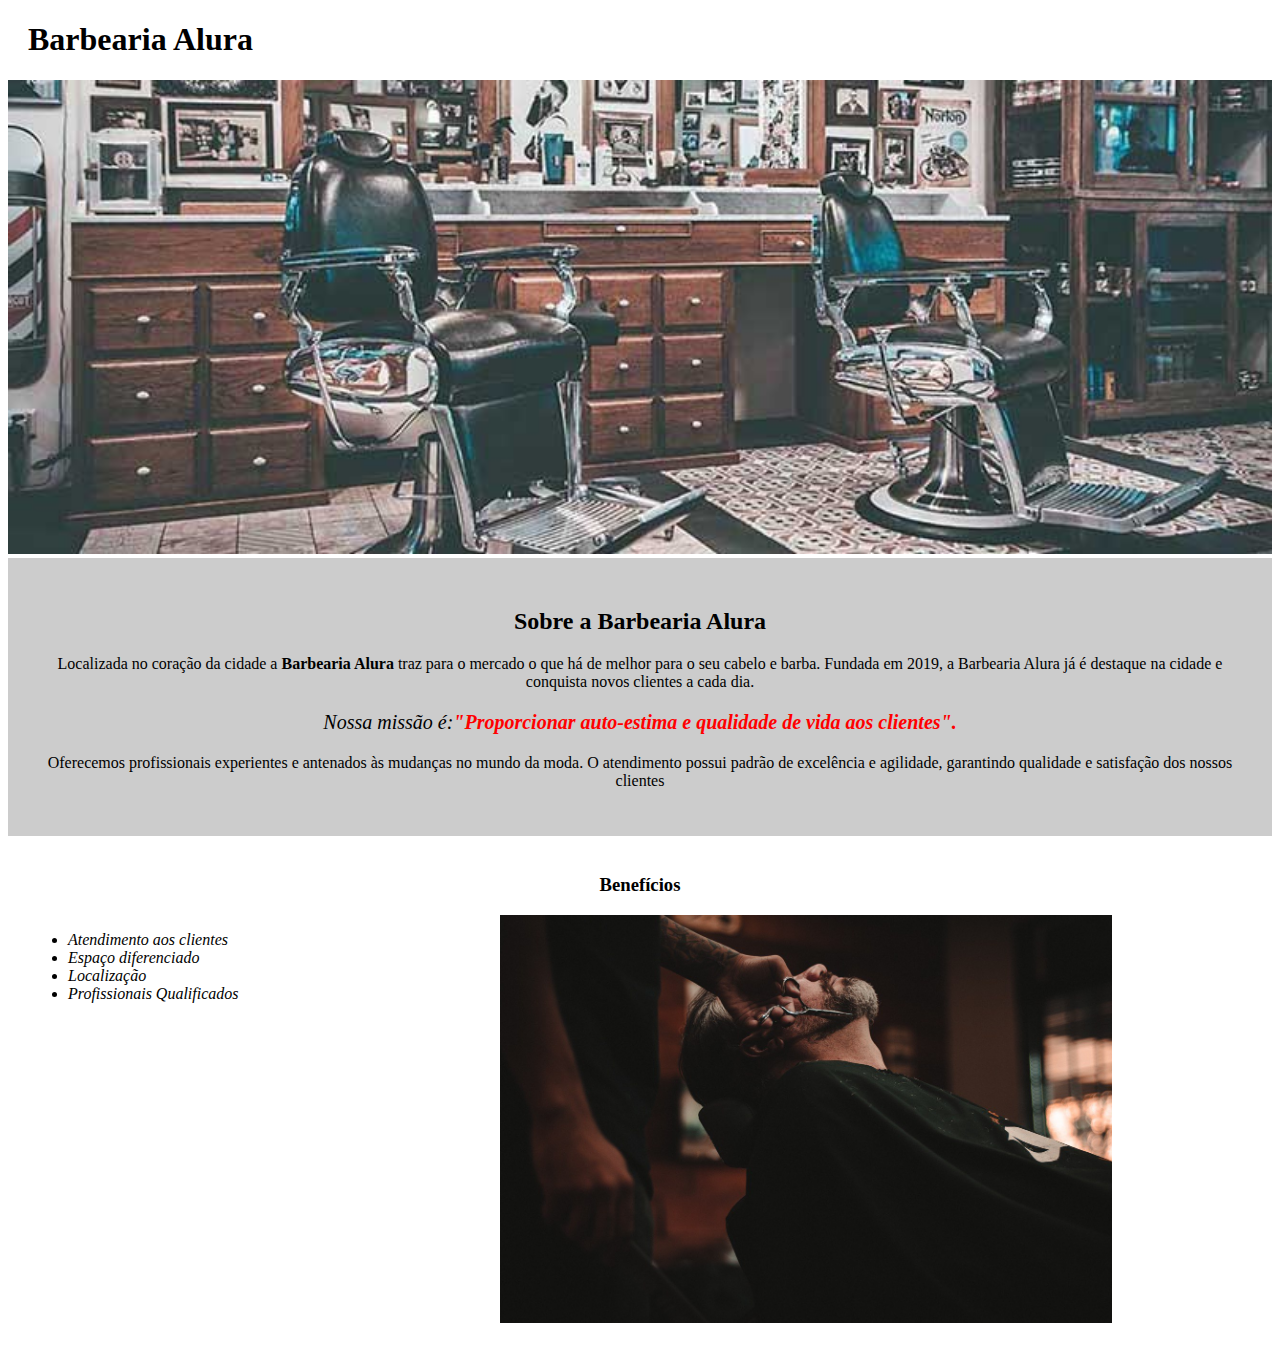
<file: Projeto02/index.html>
<!DOCTYPE html>
<html lang="pt-br">
	<head>
		<meta charset="utf-8">
		<title>Barbearia Alura</title>
		<link rel="stylesheet" type="text/css" href="style.css">
	</head>
	<body>
		<header>
			<h1 class="titulo-principal">Barbearia Alura</h1>
		</header>
		<img id="banner" src="imagens/banner.jpg" height="auto" >
		<div class="principal">
			<h2 class="titulo-centralizado">Sobre a Barbearia Alura</h2>

			<p>Localizada no coração da cidade a <strong>Barbearia Alura</strong> traz para o mercado o que há de melhor para o seu cabelo e barba. Fundada em 2019, a Barbearia Alura já é destaque na cidade e conquista novos clientes a cada dia.</p>

			<p id="missao"><em>Nossa missão é:<strong>"Proporcionar auto-estima e qualidade de vida aos clientes".</strong></em></p>

			<p>Oferecemos profissionais experientes e antenados às mudanças no mundo da moda. O atendimento possui padrão de excelência e agilidade, garantindo qualidade e satisfação dos nossos clientes </p>
		</div>

		<div class="beneficios">
			<h3 class="titulo-centralizado">Benefícios</h3>

			<ul>
				<li class="itens">Atendimento aos clientes</li>
				<li class="itens">Espaço diferenciado</li>
				<li class="itens">Localização</li>
				<li class="itens">Profissionais Qualificados</li>
			</ul>

			<img src="imagens/beneficios.jpg" class="imagembeneficios">
		</div>
	</body>
</html>
</file>
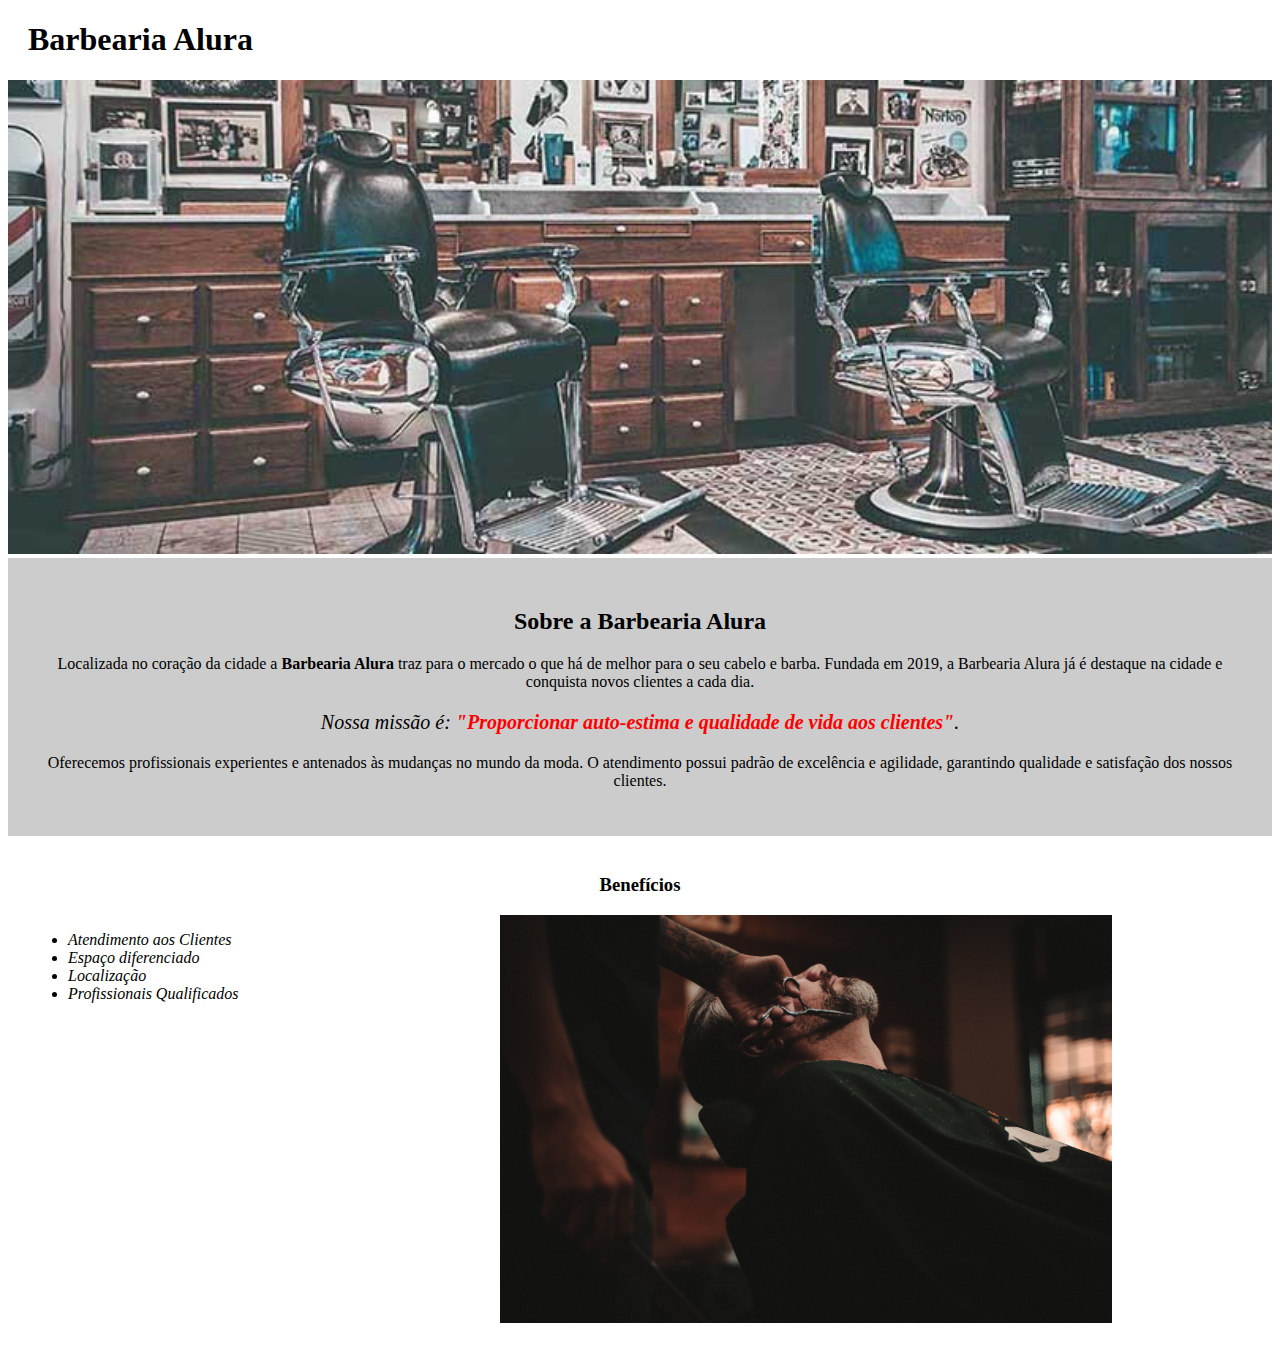
<file: Projeto02/Nova pasta/index.html>
<!DOCTYPE html>
<html lang="pt-br">
	<head>
		<meta charset="UTF-8">
		<title>Barbearia Alura</title>
		<link rel="stylesheet" href="style.css">
	</head>

	<body>
		<header>
			<h1 class="titulo-principal">Barbearia Alura</h1>
		</header>
		<img id="banner" src="banner.jpg">
		<div class="principal">
			<h2 class="titulo-centralizado">Sobre a Barbearia Alura</h2>
	 
			<p>Localizada no coração da cidade a <strong>Barbearia Alura</strong> traz para o mercado o que há de melhor para o seu cabelo e barba. Fundada em 2019, a Barbearia Alura já é destaque na cidade e conquista novos clientes a cada dia.</p>

			<p id="missao"><em>Nossa missão é: <strong>"Proporcionar auto-estima e qualidade de vida aos clientes"</strong>.</em></p>

			<p>Oferecemos profissionais experientes e antenados às mudanças no mundo da moda. O atendimento possui padrão de excelência e agilidade, garantindo qualidade e satisfação dos nossos clientes.</p>
		</div>

		<div class="beneficios">
			<h3 class="titulo-centralizado">Benefícios</h3>

			<ul>
				<li class="itens">Atendimento aos Clientes</li>
				<li class="itens">Espaço diferenciado</li>
				<li class="itens">Localização</li>
				<li class="itens">Profissionais Qualificados</li>
			</ul>

			<img src="beneficios.jpg" class="imagembeneficios">
		</div>
	</body>
</html>
</file>
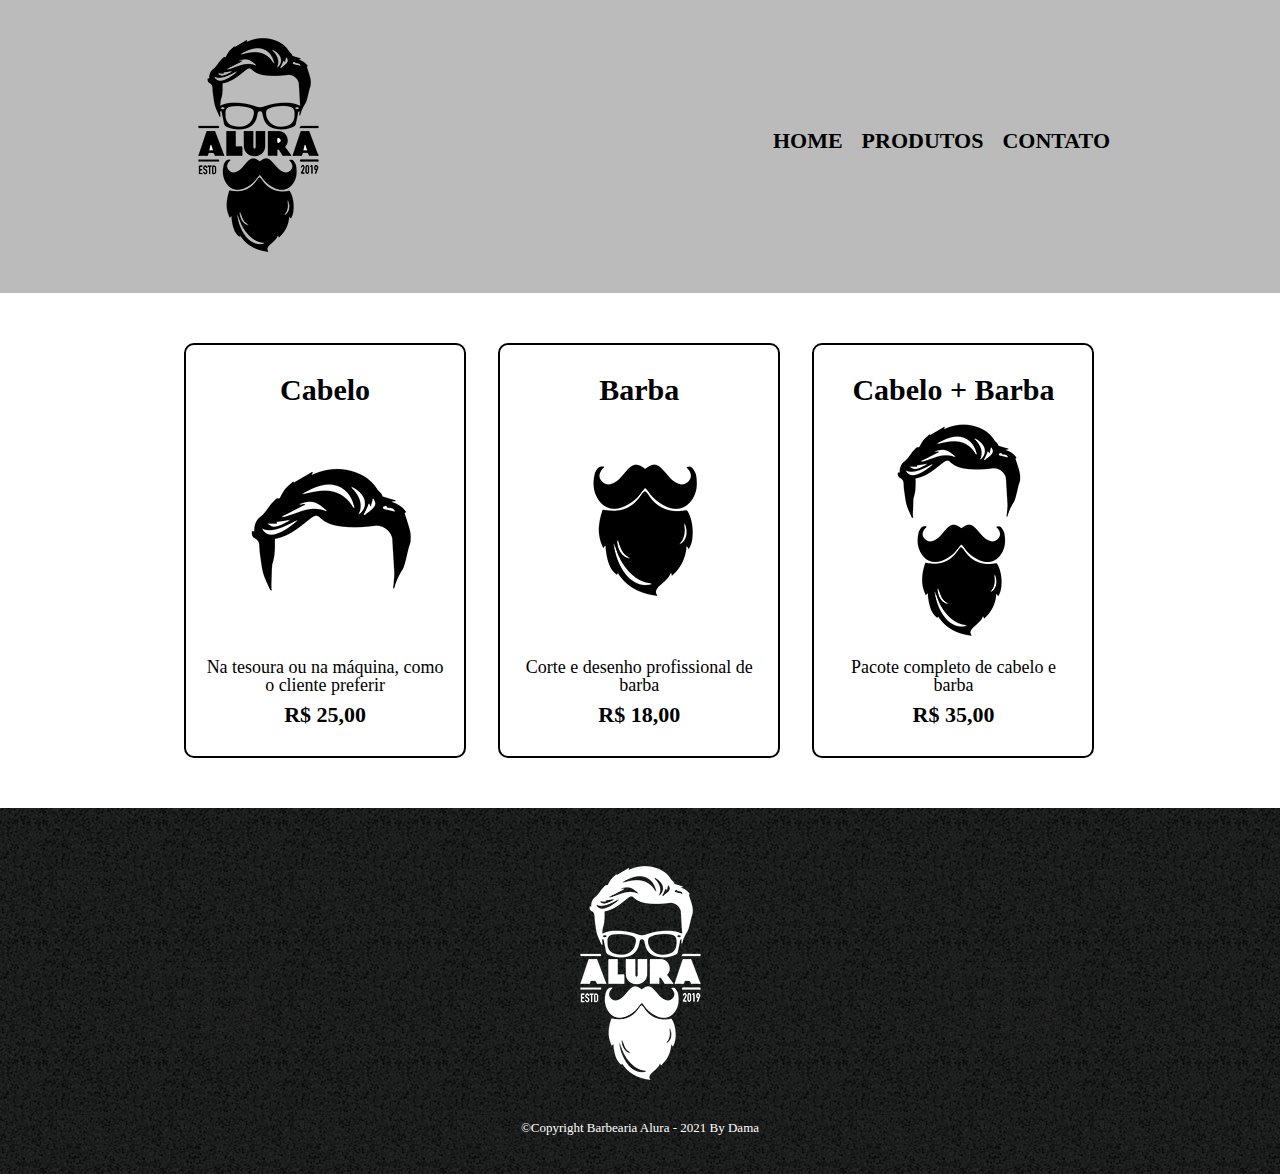
<file: Projeto02/produtos.html>
<!DOCTYPE html>
<html lang="pt_br">
<head>
	<meta charset="utf-8">
	<title>Produtos - Barbearia Alura</title>
	<link rel="stylesheet" type="text/css" href="reset.css">
	<link rel="stylesheet" type="text/css" href="produtos.css">
</head>
<body>
	<header>
		<div class="caixa">
			<h1><img src="imagens/logo.png"></h1>
			<nav>
				<ul class="navegacao">
					<li><a href="index.html">Home</a></li>
					<li><a href="produtos.html">Produtos</a></li>
					<li><a href="contato.html">Contato</a></li>
				</ul>
			</nav>
		</div>
	</header>
	<main>
		<ul class="produtos">
			<li>
				<h2>Cabelo</h2>
				<img src="imagens/cabelo.jpg">
				<p class="produto-descricao">Na tesoura ou na máquina, como o cliente preferir</p>
				<p class="produto-preco">R$ 25,00</p>
			</li>
			<li>
				<h2>Barba</h2>
				<img src="imagens/barba.jpg">
				<p class="produto-descricao">Corte e desenho profissional de barba</p>
				<p class="produto-preco">R$ 18,00</p>
			</li>
			<li>
				<h2>Cabelo + Barba</h2>
				<img src="imagens/cabelo+barba.jpg">
				<p class="produto-descricao">Pacote completo de cabelo e barba</p>
				<p class="produto-preco">R$ 35,00</p>
			</li>
		</ul>
	</main>
	<footer>
		<img src="imagens/logo-branco.png">
		<p class="copyright">&copy;Copyright Barbearia Alura - 2021 By Dama</p>
	</footer>
</body>
</html>
</file>
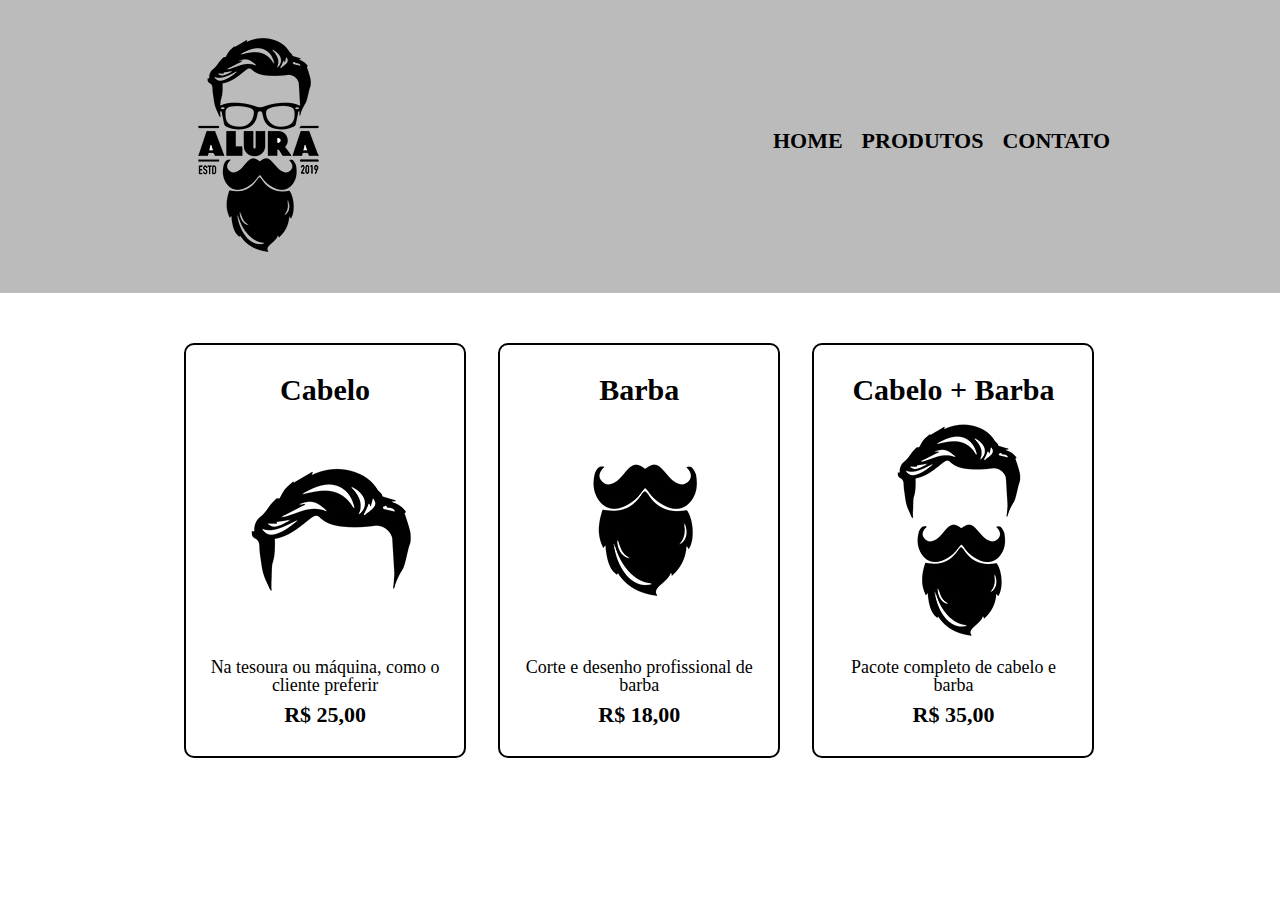
<file: Projeto02/Nova pasta/produtos.html>
<!DOCTYPE html>
<html>
	<head>
		<meta charset="UTF-8">
		<title>Produtos - Barbearia Alura</title>

		<link rel="stylesheet" href="reset.css">
		<link rel="stylesheet" href="produtos.css">
	</head>
	<body>
		<header>
			<div class="caixa">
				<h1><img src="logo.png"></h1>

				<nav>
					<ul>
						<li><a href="index.html">Home</a></li>
						<li><a href="produtos.html">Produtos</a></li>
						<li><a href="contato.html">Contato</a></li>
					</ul>
				</nav>
			</div>
		</header>

		<main>
			<ul class="produtos">
				<li>
					<h2>Cabelo</h2>
					<img src="cabelo.jpg">
					<p class="produto-descricao">Na tesoura ou máquina, como o cliente preferir</p>
					<p class="produto-preco">R$ 25,00</p>
				</li>
				<li>
					<h2>Barba</h2>
					<img src="barba.jpg">
					<p class="produto-descricao">Corte e desenho profissional de barba</p>
					<p class="produto-preco">R$ 18,00</p>
				</li>
				<li>
					<h2>Cabelo + Barba</h2>
					<img src="cabelo+barba.jpg">
					<p class="produto-descricao">Pacote completo de cabelo e barba</p>
					<p class="produto-preco">R$ 35,00</p>
				</li>
			</ul>
		</main>
	</body>
</html>
</file>
<file: Projeto02/style.css>
body{
	
}

#banner{
	width: 100%;
}

.principal{
	background: #CCCCCC;
	padding: 30px;
}

.titulo-principal{
	padding-left: 20px;
}

.titulo-centralizado{
	text-align: center;
}

p{
	text-align: center;
}

#missao {
	font-size: 20px;
}

em strong{
	color: #FF0000;
}

.itens{
	font-style: italic;
}

.beneficios{
	background: #FFFFFF;
	padding: 20px;
}

ul{
	display: inline-block;
	vertical-align: top;
	width: 20%;
	margin-right: 15%;

}

.imagembeneficios{
	width: 50%;
}
</file>
<file: Projeto02/Nova pasta/style.css>
#banner {
	width:100%;
}

.principal{
	background: #CCCCCC;
	padding: 30px;
}

.titulo-principal {
	padding-left: 20px;
}

.titulo-centralizado {
	text-align: center
}

p {
	text-align: center;
}

#missao {
	font-size: 20px
}

em strong {
	color: #FF0000;
}

.itens {
	font-style: italic
}

.beneficios {
	background: #FFFFFF;
	padding: 20px;
}

ul {
	display: inline-block;
	vertical-align: top;
	width: 20%;
	margin-right: 15%;
}

.imagembeneficios {
	width: 50%;
}
</file>
<file: Projeto02/produtos.css>
header {
	background: #BBBBBB;
	padding: 20px 0;
}

.caixa {
	position: relative;
	width: 940px;
	margin: 0 auto;	
}

nav {
	position: absolute;
	top: 110px;
	right: 0;
}

nav li{
	display: inline;
	margin: 0 0 0 15px;
}

nav a{
	text-transform: uppercase;
	color: #000000;
	font-weight: bold;
	font-size: 22px;
	text-decoration: none;
}

nav a:hover{
	color: #C78C19;
	text-decoration: underline;
}

.produtos{
	width: 940px;
	margin: 0 auto;
	padding: 50px 0;
}

.produtos li {
    display: inline-block;
    text-align: center;
    width: 30%;
    vertical-align: top;
    margin: 0 1.5%;
    padding: 30px 20px;
    box-sizing: border-box;
    border: 2px solid #000000;
    border-radius: 10px;
}

.produtos li:hover{
	color: #C78C19;
	border-color: #C78C19 ;
	font-size: 34px ;
}

.produtos li:active{
	color: #088c19;
	border-color: #088c19 ;
}

.produtos li:hover h2{
	font-size: 34px ;
}

.produtos h2 {
	font-size: 30px;
	font-weight: bold;
}

.produto-descricao {
	font-size: 18px;
}

.produto-preco {
	font-size: 22px;
	font-weight: bold;
	margin-top: 10px;
}

footer{
	text-align: center;
	background: url(imagens/bg.jpg);
	padding: 40px 0;
}

.copyright{
	color: #FFFFFF;
	font-size: 13px;
	margin-top: 20px;
}
</file>
<file: Projeto02/Nova pasta/produtos.css>
header {
	background: #BBBBBB;
	padding: 20px 0;
}

.caixa {
	position: relative;
	width: 940px;
	margin: 0 auto;
}

nav {
	position: absolute;
	top: 110px;
	right: 0;
}

nav li {
	display: inline;
	margin: 0 0 0 15px;
}

nav a {
	text-transform: uppercase;
	color: #000000;
	font-weight: bold;
	font-size: 22px;
	text-decoration: none;
}

.produtos {
	width: 940px;
	margin: 0 auto;
	padding: 50px 0;
}

.produtos li {
	display: inline-block;
	text-align: center;
	width: 30%;
	vertical-align: top;
	margin: 0 1.5%;
	padding: 30px 20px;
	box-sizing: border-box;
	border: 2px solid #000000;
	border-radius: 10px;
}

.produtos h2 {
	font-size: 30px;
	font-weight: bold;
}

.produto-descricao {
	font-size: 18px;
}

.produto-preco {
	font-size: 22px;
	font-weight: bold;
	margin-top: 10px;
}
</file>
